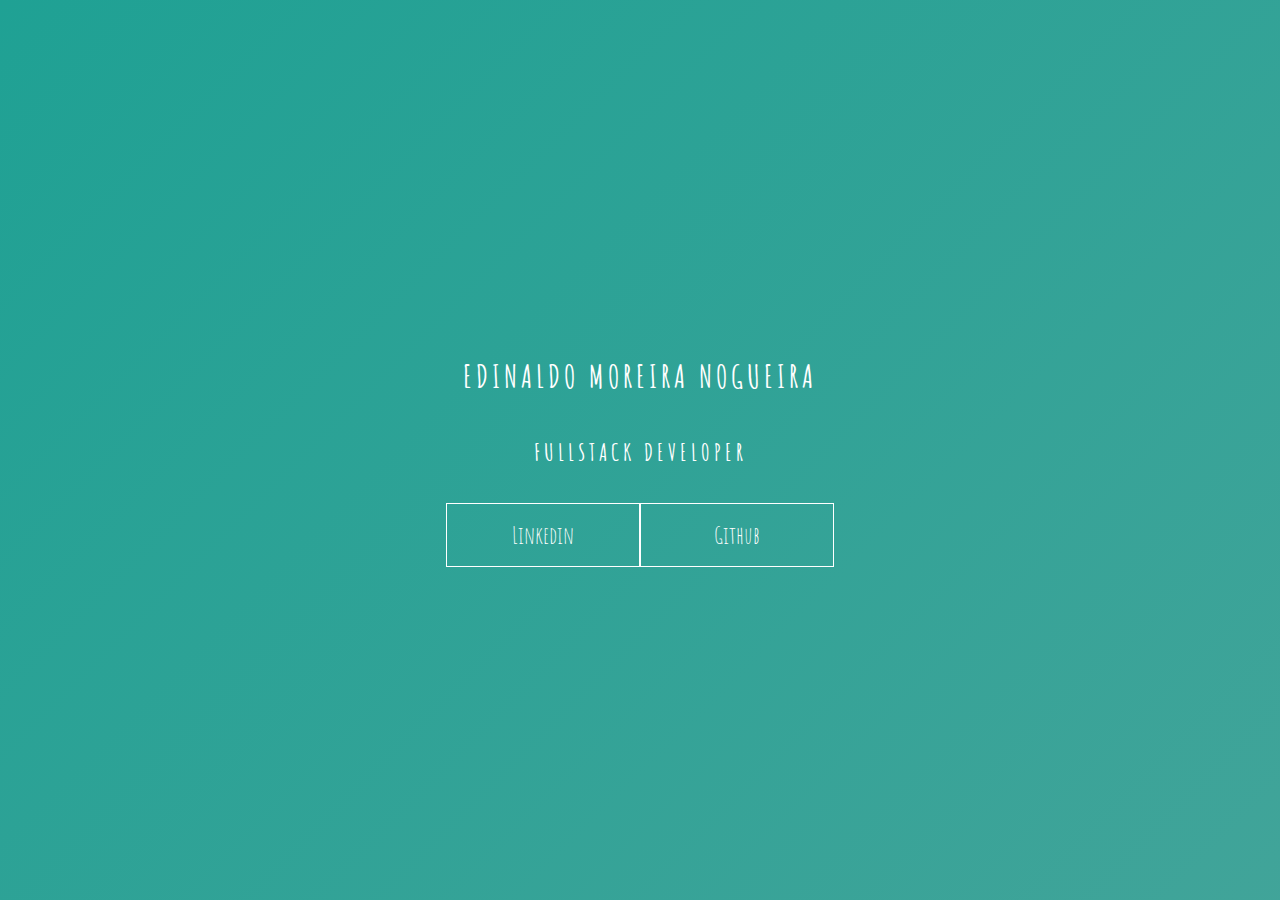
<file: keyframes_1/index.html>
<!DOCTYPE html>
<html lang="pt-Br">

<head>
    <meta charset="UTF-8">
    <meta name="viewport" content="width=device-width, initial-scale=1.0">
    <link rel="stylesheet" href="style.css">
    <title>Social Média</title>
</head>

<body>
    <main class="wrapper">
        <h1>Edinaldo Moreira Nogueira</h1>
        <h2>FullStack Developer</h2>
        <div class="social-media">
            <a href="https://www.linkedin.com/in/edinaldomoreiranogueira1978/" target="_blank">Linkedin</a>
            <a href="https://github.com/EdinaldoMoreiraNogueira?tab=repositories" target="_blank">Github</a>
        </div>
    </main>
</body>

</html>
</file>
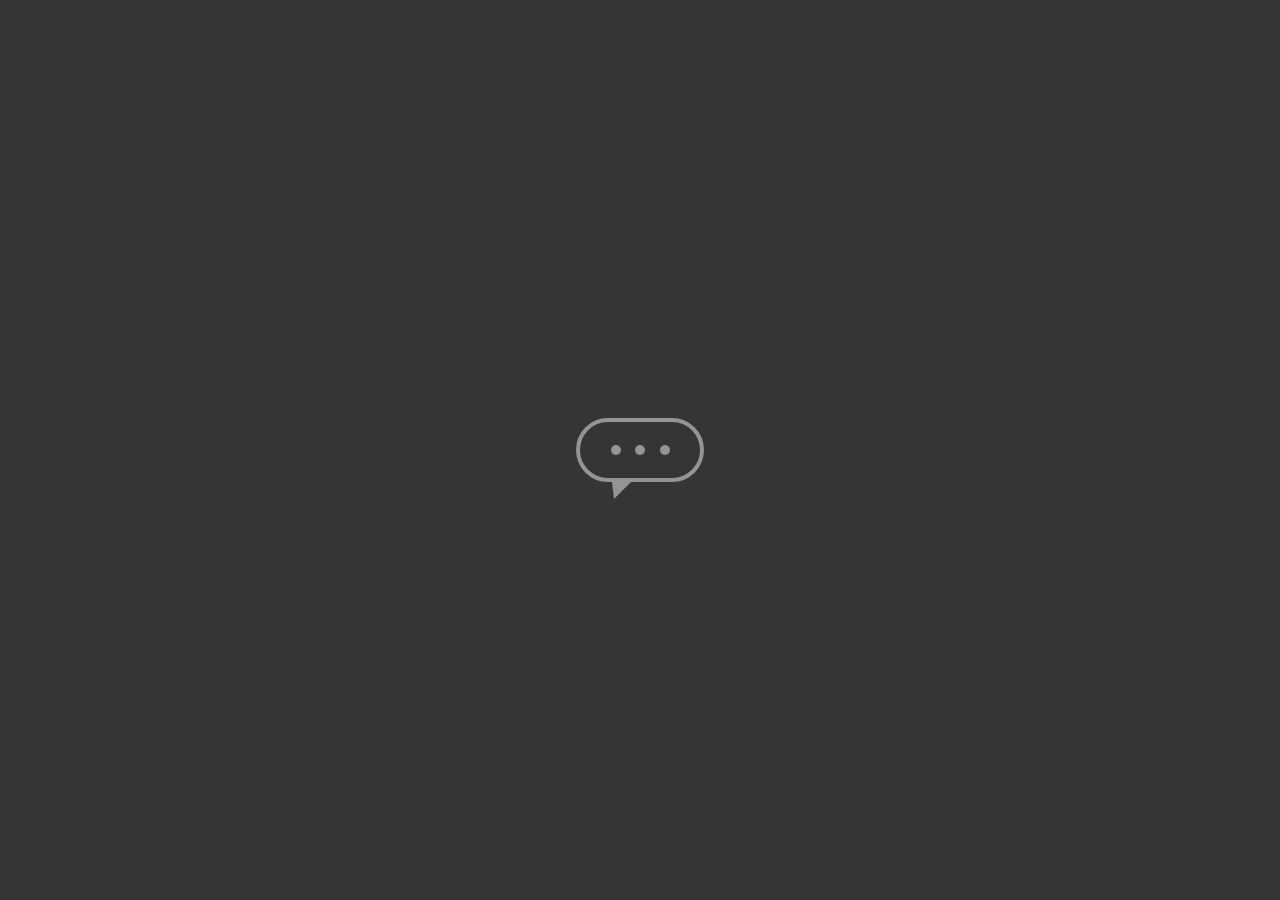
<file: keyframes_2/index.html>
<!DOCTYPE html>
<html lang="en">
<head>
    <meta charset="UTF-8">
    <meta name="viewport" content="width=device-width, initial-scale=1.0">
    <link rel="stylesheet" href="style.css">
    <title>Document</title>
</head>
<body>
    <main class="wrapper">
        <div class="chatbot">
            <div class="chatbot__loading"></div>
            <div class="chatbot__loading"></div>
            <div class="chatbot__loading"></div>
        </div>
    </main>
</body>
</html>
</file>
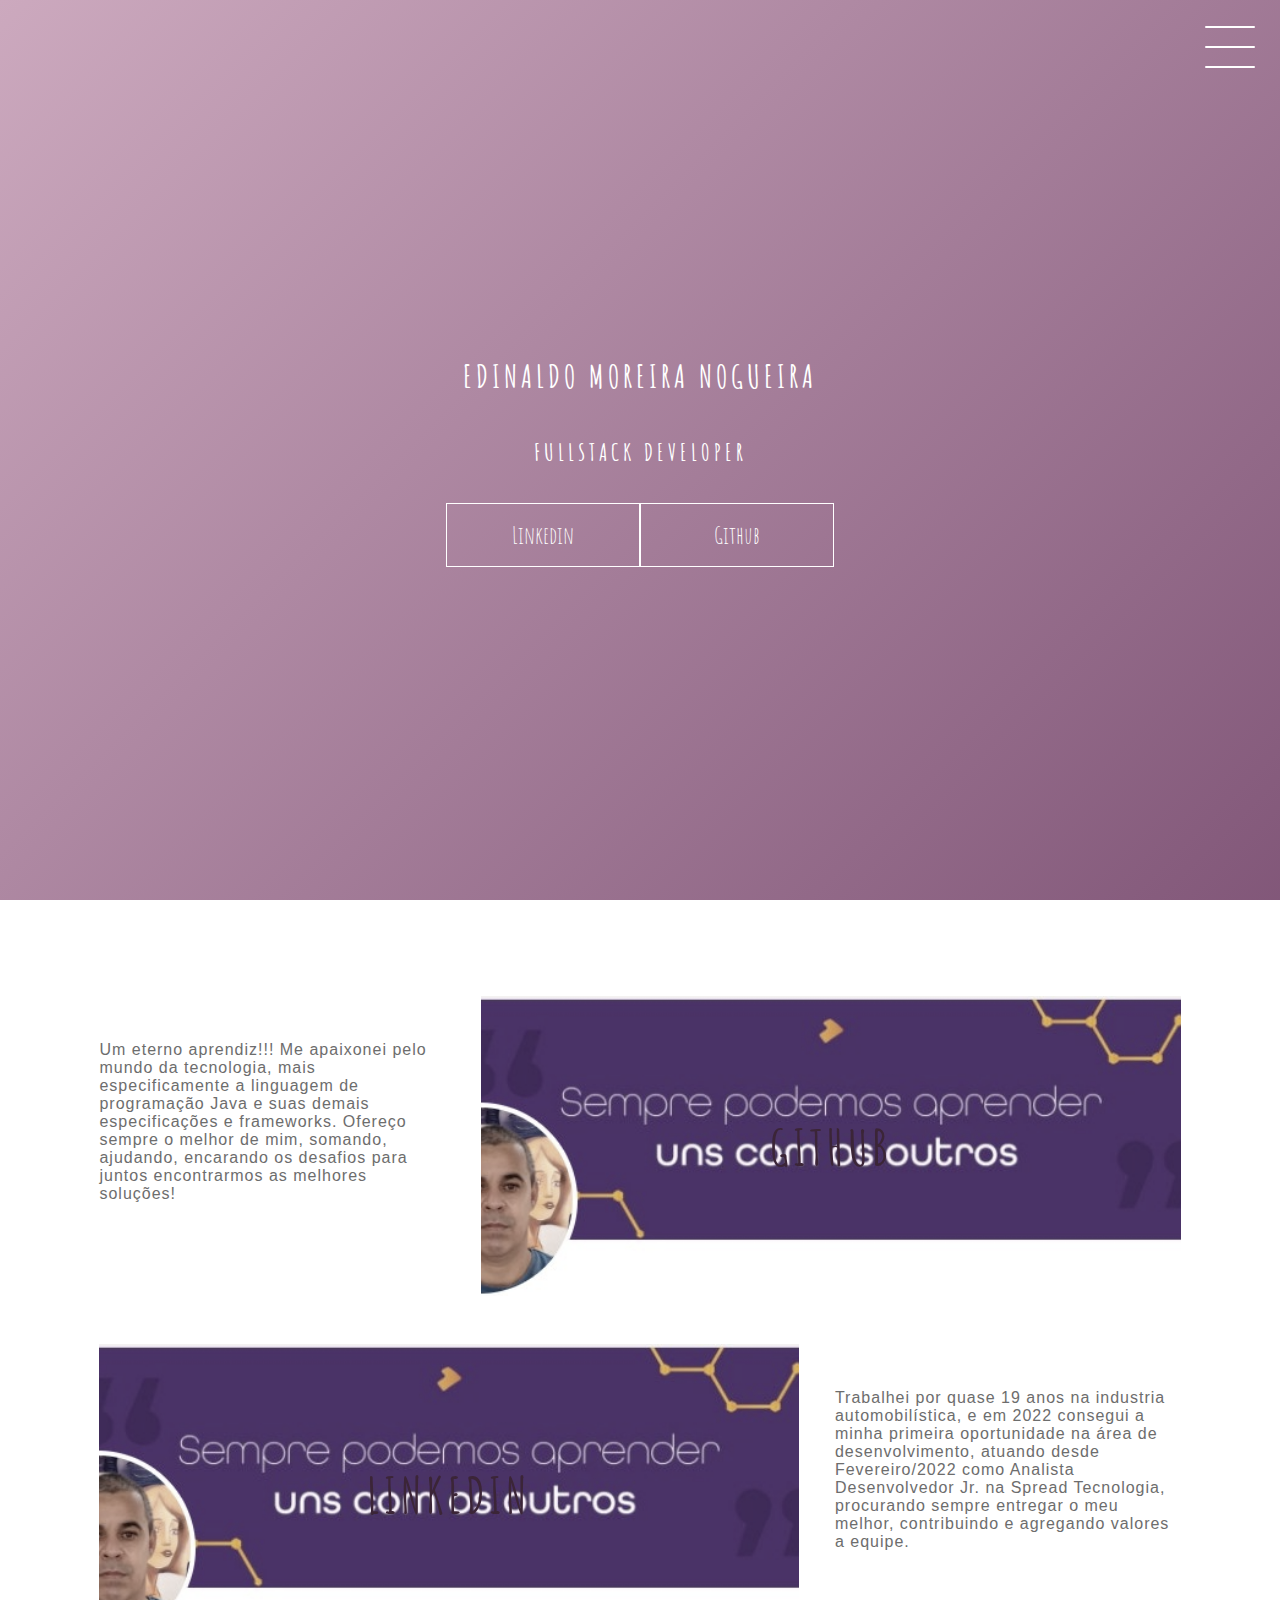
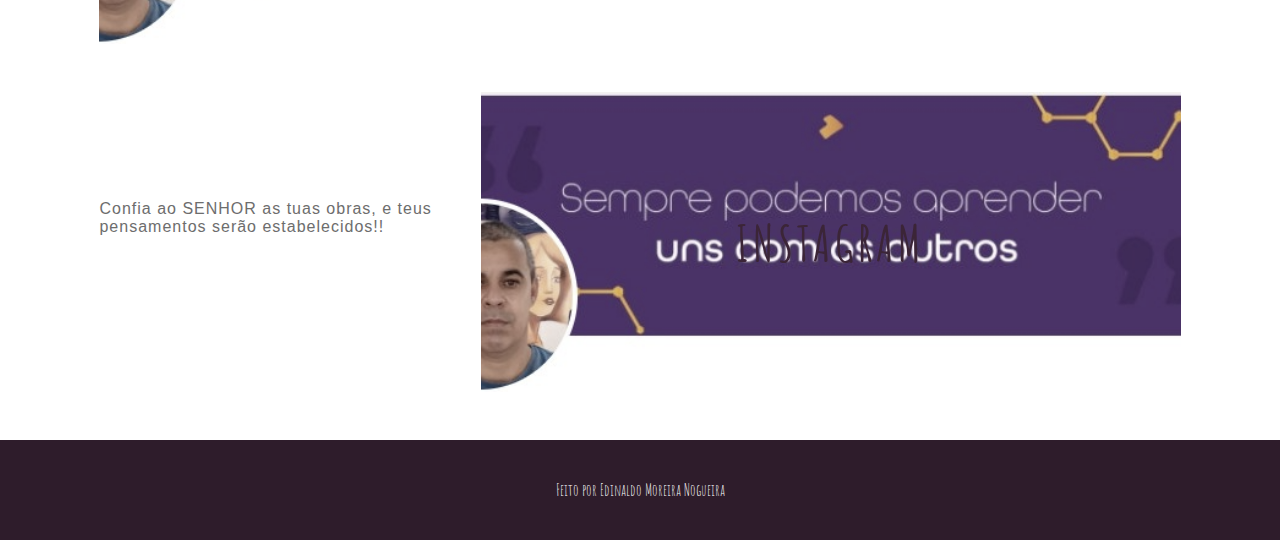
<file: projeto_final/index.html>
<!DOCTYPE html>
<html lang="pt-Br">

<head>
    <meta charset="UTF-8">
    <meta name="viewport" content="width=device-width, initial-scale=1.0">
    <link rel="stylesheet" href="style.css">
    <title>Document</title>
</head>

<body>
    <header class="header-wrapper">
        <div class="header">
            <div class="checkbox-container">
                <div class="checkbox-wrapper">
                    <input type="checkbox" id="toggle">
                    <label class="checkbox" for="toggle">
                        <div class="trace"></div>
                        <div class="trace"></div>
                        <div class="trace"></div>
                    </label>
                    <div class="menu"></div>
                    <nav class="menu-items">
                        <ul>
                            <li>
                                <a href="#">Home</a>
                            </li>
                            <li>
                                <a href="#">Sobre</a>
                            </li>
                            <li>
                                <a href="#">Projetos</a>
                            </li>
                        </ul>
                    </nav>
                </div>
            </div>
        </div>
        <h1>Edinaldo Moreira Nogueira</h1>
        <h2>FullStack Developer</h2>
        <div class="social-media">
            <a href="https://www.linkedin.com/in/edinaldomoreiranogueira1978/" target="_blank">Linkedin</a>
            <a href="https://github.com/EdinaldoMoreiraNogueira?tab=repositories" target="_blank">Github</a>
        </div>
    </header>
    <div class="container">
        <div class="card-container">
            <div class="card-text"> Um eterno aprendiz!!! Me apaixonei pelo mundo da tecnologia, mais especificamente a
                linguagem de
                programação Java e suas demais especificações e frameworks. Ofereço sempre o melhor de mim, somando,
                ajudando, encarando os desafios para juntos encontrarmos as melhores soluções!

            </div>
            <div class="card">
                <div class="card-wrapper">
                    <h2>Github</h2>
                    <p>Veja meus projetos pessoais!</p>
                </div>
            </div>
        </div>

        <div class="card-container">
            <div class="card">
                <div class="card-wrapper">
                    <h2>Linkedin</h2>
                    <p>Veja minha carreira profissional!</p>
                </div>
            </div>
            <div class="card-text">
                Trabalhei por quase 19 anos na industria automobilística, e em 2022 consegui a minha primeira
                oportunidade na área de desenvolvimento, atuando desde Fevereiro/2022 como Analista Desenvolvedor Jr. na
                Spread Tecnologia, procurando sempre entregar o meu melhor, contribuindo e agregando valores a equipe.
            </div>
        </div>

        <div class="card-container">
            <div class="card-text"> Confia ao SENHOR as tuas obras, e teus pensamentos serão estabelecidos!!
            </div>
            <div class="card">
                <div class="card-wrapper">
                    <h2>Instagram</h2>
                    <p>Ou mais do meu dia-a-dia ;)</p>
                </div>
            </div>
        </div>
    </div>
    <footer class="footer">
        Feito por Edinaldo Moreira Nogueira
    </footer>
</body>

</html>
</file>
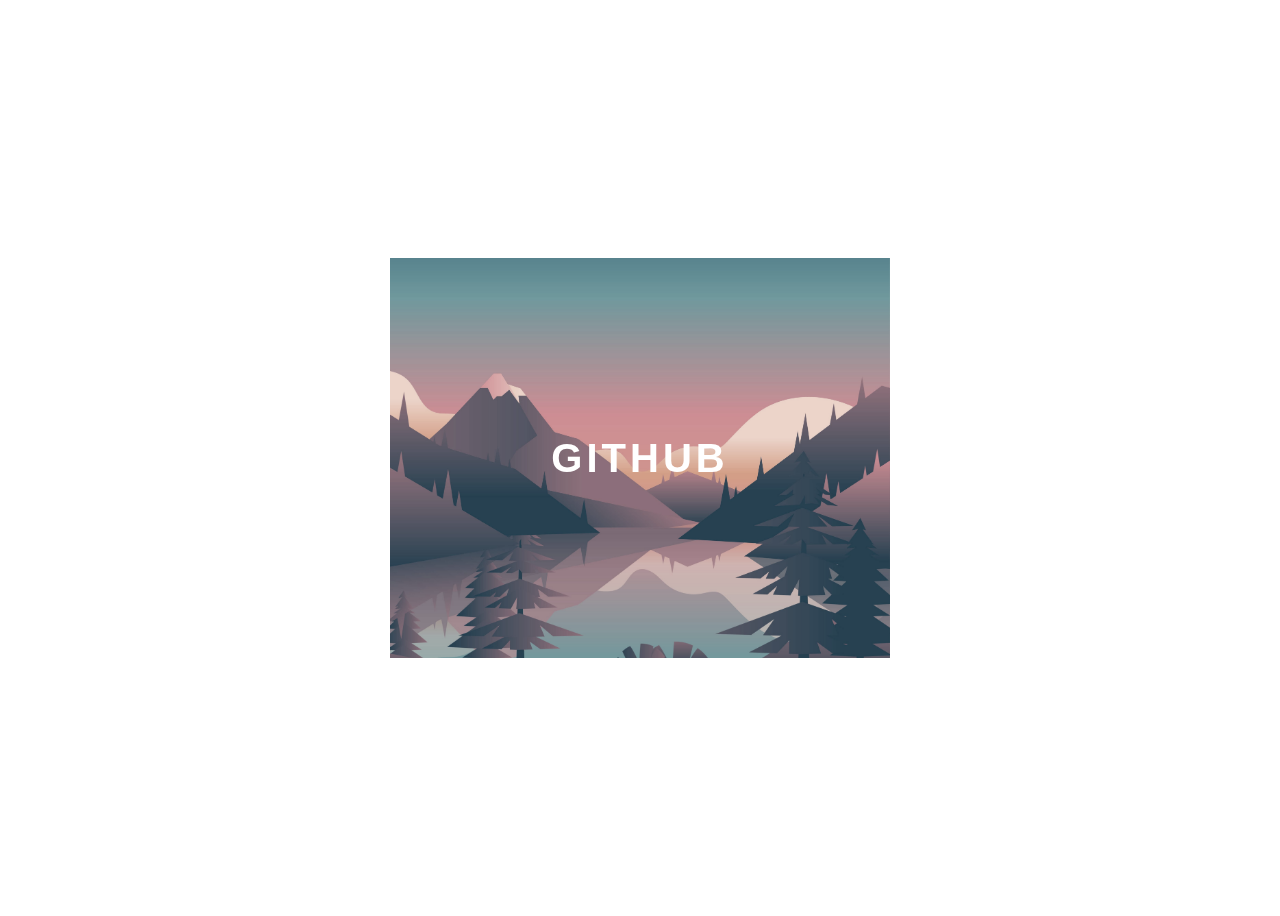
<file: transitions_1/index.html>
<!DOCTYPE html>
<html lang="pt-Br">

<head>
    <meta charset="UTF-8">
    <meta name="viewport" content="width=device-width, initial-scale=1.0">
    <link rel="stylesheet" href="style.css">
    <title>Projetos</title>
</head>

<body>
    <div class="container">
        <div class="card">
            <div class="card-wrapper">
                <h2>Github</h2>
                <p>Veja meus projetos!</p>
            </div>
        </div>
    </div>
</body>

</html>
</file>
<file: keyframes_1/style.css>
@import url('https://fonts.googleapis.com/css2?family=Amatic+SC&display=swap');

body {
    margin: 0;
    padding: 0;
    color: #ffffff;
    font-family: 'amatic sc', sans-serif;
}

.wrapper {
    height: 100vh;
    width: 100vw;
    background: linear-gradient(-45deg, #5e0878, #085078, #4ca59b, #1fa194);
    background-size: 400% 400%;
    display: flex;
    flex-direction: column;
    justify-content: center;
    align-items: center;
    animation: backgroundTransition 8s ease-in-out infinite;
}

h1 {
    text-transform: uppercase;
    letter-spacing: 4px;
}

h2 {
    text-transform: uppercase;
    letter-spacing: 4px;
}

.social-media {
    margin-top: 1rem;
    display: flex;
}

a {
    text-decoration: none;
    color: #ffffff;
    font-size: 24px;
    padding: 1rem 4rem;
    border: 1px solid #ffffff;
    min-width: 4rem;
    display: flex;
    justify-content: center;
    align-items: center;
    transition: .5s cubic-bezier(0.55, 0.025, 0.675, 0.97);
}

a:hover {
    color: #085078;
    background-color: #ffffff;
}

@keyframes backgroundTransition {
    0% {
        background-position:  0% 80%;
    }
    50% {
        background-position: 80% 100%;
    }
    100% {
        background-position: 0% 90%;
    }
}
</file>
<file: keyframes_2/style.css>
body {
    margin: 0;
    padding: 0;
    font-family: sans-serif;
}

.wrapper {
    height: 100vh;
    width: 100vw;
    background-color: rgb(53, 53, 53);
    display: flex;
    justify-content: center;
    align-items: center;
}

.chatbot {
    height: 4rem;
    width: 8rem;
    border-radius: 36px;
    border: 4px solid #949494;
    padding: 0 1rem;
    box-sizing: border-box;
    display: flex;
    justify-content: space-evenly;
    align-items: center;
    position: relative;
    transform: translateY(0);
    animation: chatTranslate 2s ease-in-out infinite;
}

.chatbot::before {
    content: '';
    width: 0;
    height: 0;
    position: absolute;
    bottom: -1.3rem;
    left: 2rem;
    border-left: 2px solid transparent;
    border-right: 17px solid transparent;
    border-top: 17px solid #949494;
}

.chatbot__loading {
    height: 10px;
    width: 10px;
    border-radius: 50%;
    background-color: #949494;
    transform: scale(1);
}

.chatbot__loading:nth-child(1) {
    animation: pulse 1.5s ease-in-out infinite;
}

.chatbot__loading:nth-child(2) {
    animation: pulse 1.5s ease-in-out infinite;
    animation-delay: 0.2s;
}

.chatbot__loading:nth-child(3) {
    animation: pulse 1.5s ease-in-out infinite;
    animation-delay: 0.4s;
}

@keyframes pulse {
    0% {
        transform: scale(1);
    }
    50% {
        transform: scale(1.5);
    }
    100% {
        transform: scale(1);
    }
}

@keyframes chatTranslate {
    0% {
        transform: translateY(0);
    }
    50% {
        transform: translateY(15px);
    }
    100% {
        transform: translateY(0);
    }
}
</file>
<file: projeto_final/style.css>
@import url('https://fonts.googleapis.com/css2?family=Amatic+SC&display=swap');

body {
    margin: 0;
    padding: 0;
    color: #ffffff;
    font-family: 'amatic sc', sans-serif;
}

/* HEADER */

.header-wrapper {
    height: 100vh;
    width: 100vw;
    background: linear-gradient(-45deg, #d8acac, #2E1C2B, #693c62, #cca9be);
    background-size: 400% 400%;
    display: flex;
    flex-direction: column;
    justify-content: center;
    align-items: center;
    animation: backgroundTransition 8s ease-in-out infinite;
    position: relative;
}

h1 {
    text-transform: uppercase;
    letter-spacing: 4px;
}

h2 {
    text-transform: uppercase;
    letter-spacing: 4px;
}

.social-media {
    margin-top: 1rem;
    display: flex;
}

.social-media a {
    text-decoration: none;
    color: #ffffff;
    font-size: 24px;
    padding: 1rem 4rem;
    border: 1px solid #ffffff;
    min-width: 4rem;
    display: flex;
    justify-content: center;
    align-items: center;
    transition: .5s cubic-bezier(0.55, 0.025, 0.675, 0.97);
}

a:hover {
    color: #2E1C2B;
    background-color: #ffffff;
}

@keyframes backgroundTransition {
    0% {
        background-position: 0% 80%;
    }

    50% {
        background-position: 80% 100%;
    }

    100% {
        background-position: 0% 90%;
    }
}

/* MENU HAMBURGUER */

.checkbox-container {
    display: flex;
    justify-content: center;
    align-items: center;
}

.checkbox {
    height: 100px;
    width: 100px;
    position: absolute;
    top: 0;
    right: 0;
    display: flex;
    justify-content: center;
    cursor: pointer;
    z-index: 9999;
    transition: 400ms ease-in-out 0s;
}

.checkbox .trace {
    width: 50px;
    height: 2px;
    background-color: white;
    position: absolute;
    border-radius: 4px;
    transition: 0.5s ease-in-out;
}

.checkbox .trace:nth-child(1) {
    top: 26px;
    transform: rotate(0);
}

.checkbox .trace:nth-child(2) {
    top: 46px;
    transform: rotate(0);
}

.checkbox .trace:nth-child(3) {
    top: 66px;
    transform: rotate(0);
}

#toggle {
    display: none;
}

/* MENU */

.menu {
    position: absolute;
    top: 28px;
    right: 30px;
    background: transparent;
    height: 40px;
    width: 40px;
    border-radius: 50%;
    box-shadow: 0px 0px 0px 0px white;
    z-index: -1;
    transition: 400ms ease-in-out 0s;
}

.menu-items {
    position: fixed;
    top: 0;
    left: 0;
    width: 100%;
    height: 100vh;
    display: flex;
    justify-content: center;
    align-items: center;
    z-index: 2;
    opacity: 0;
    visibility: hidden;
    transition: 400ms ease-in-out 0s;
}

.menu-items ul {
    list-style-type: none;
}

.menu-items ul li a {
    margin: 10px 0;
    color: #2E1C2B;
    text-decoration: none;
    text-transform: uppercase;
    letter-spacing: 4px;
    font-size: 40px;
}

/* ANIMAÇÃO DO MENU */

#toggle:checked+.checkbox .trace:nth-child(1) {
    transform: rotate(45deg);
    background-color: #2E1C2B;
    top: 47px;
}

#toggle:checked+.checkbox .trace:nth-child(2) {
    transform: translateX(-100px);
    width: 30px;
    visibility: hidden;
    opacity: 0;
}

#toggle:checked+.checkbox .trace:nth-child(3) {
    transform: rotate(-45deg);
    background-color: #2E1C2B;
    top: 48px;
}

#toggle:checked+.checkbox {
    background-color: white;
}

#toggle:checked~.menu {
    box-shadow: 0px 0px 0px 100vmax white;
    z-index: 1;
}

#toggle:checked~.menu-items {
    visibility: visible;
    opacity: 1;
}

/* CARDS */

.container {
    width: 100%;
    height: auto;
    display: flex;
    flex-direction: column;
    justify-content: space-evenly;
    align-items: center;
    margin: 3rem 0;
}

.card-container {
    display: flex;
    align-items: center;
    justify-content: space-evenly;
    width: 90%;
}

.card {
    height: 300px;
    width: 700px;
    margin: 3rem 0 0 0;
    background-image: url('./room.jpg');
    background-position: center;
    background-repeat: no-repeat;
    background-size: cover;
    display: flex;
    justify-content: center;
    align-items: center;
    filter: grayscale(0.5);
    color: white;
    cursor: pointer;
    transition: 0.3s;
}

.card-text {
    width: 30%;
    font-family: sans-serif;
    letter-spacing: 1px;
    color: rgb(109, 109, 109);
}

.card-wrapper {
    text-align: right;
    display: flex;
    flex-direction: column;
    justify-content: center;
    align-items: center;
    position: relative;
}

.card-wrapper::before {
    content: '';
    position: absolute;
    height: 100px;
    width: 100px;
    display: block;
    border: 1px solid rgb(138, 26, 26);
    opacity: 0;
    transition: 0.3s;
}

.card-wrapper h2 {
    font-size: 50px;
    color: #4b1f43;
    text-transform: uppercase;
    letter-spacing: 4px;

    transition: 0.3s;
}

.card-wrapper p {
    font-size: 0;
    visibility: hidden;
    opacity: 0;
    font-weight: bold;
    text-transform: uppercase;
    transition: 0.3s;
}

.card:hover {
    filter: unset;
}

.card:hover>.card-wrapper::before {
    height: 250px;
    width: 350px;
    opacity: 1;
}

.card:hover>.card-wrapper p {
    opacity: 1;
    visibility: visible;
    font-size: 14px;
}

/* FOOTER */

.footer {
    width: 100%;
    height: 100px;
    background-color: #2E1C2B;
    display: flex;
    justify-content: center;
    align-items: center;
}

@media (max-width: 800px) {
    .social-media {
        display: flex;
        flex-direction: column;
    }

    .container {
        margin-top: 0;
    }

    .card-container {
        flex-direction: column;
    }

    .container .card-container:nth-child(1),
    .container .card-container:nth-child(3) {
        flex-direction: column-reverse;
    }

    .card {
        height: 250px;
        width: 250px;
    }

    .card-text {
        width: 90%;
        margin-top: 2rem;
        text-align: center;
    }

    .card:hover>.card-wrapper::before {
        height: 190px;
        width: 190px;
    }
}
</file>
<file: transitions_1/style.css>
body {
    font-family: sans-serif;
}

.container {
    width: 100%;
    height: 100vh;
    display: flex;
    justify-content: center;
    align-items: center;
}

.card {
    height: 400px;
    width: 500px;
    background-image: url('./landscape.jpg');
    background-position: center;
    background-repeat: no-repeat;
    background-size: cover;
    display: flex;
    justify-content: center;
    align-items: center;
    filter: grayscale(0.5);
    color: white;
    cursor: pointer;
    transition: 0.3s;
}

.card-wrapper {
    text-align: center;
    display: flex;
    flex-direction: column;
    justify-content: center;
    align-items: center;
    position: relative;
}

.card-wrapper::before {
    content: '';
    position: absolute;
    height: 100px;
    width: 100px;
    display: block;
    border: 1px solid white;
    opacity: 0;
    transition: 0.3s;
}

.card-wrapper h2 {
    font-size: 40px;
    text-transform: uppercase;
    letter-spacing: 4px;
    margin: 0;
    transition: 0.3s;
}

.card-wrapper p {
    font-size: 0;
    visibility: hidden;
    opacity: 0;
    font-weight: bold;
    text-transform: uppercase;
    transition: 0.3s;
}

.card:hover {
    filter: unset;
}

.card:hover > .card-wrapper::before {
    height: 300px;
    width: 400px;
    opacity: 1;
}

.card:hover > .card-wrapper p {
    opacity: 1;
    visibility: visible;
    font-size: 14px;
}
</file>
